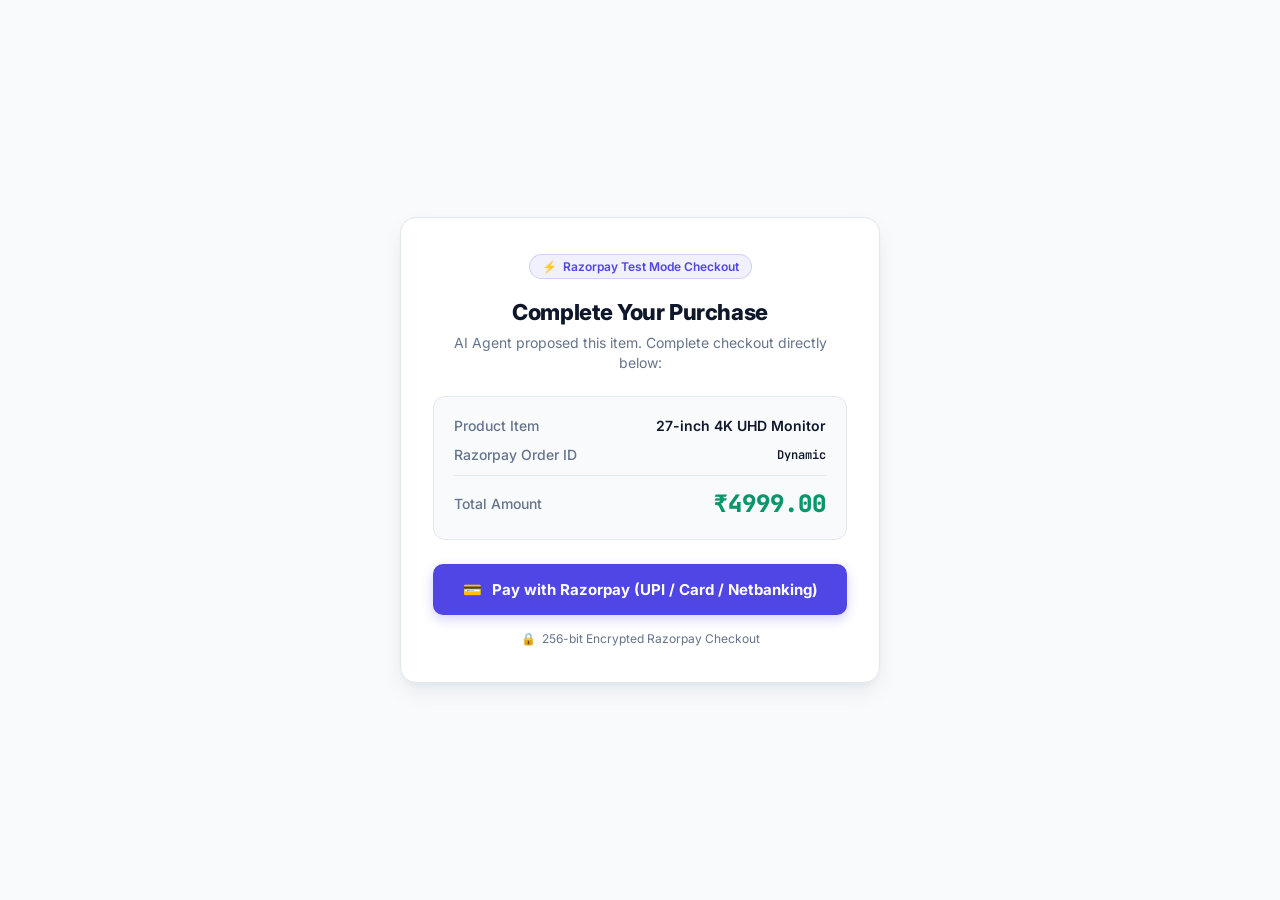
<file: static/checkout/index.html>
<!DOCTYPE html>
<html lang="en">
<head>
  <meta charset="UTF-8">
  <meta name="viewport" content="width=device-width, initial-scale=1.0">
  <title>Complete Payment — Agentic Commerce Gateway</title>
  <link rel="preconnect" href="https://fonts.googleapis.com">
  <link rel="preconnect" href="https://fonts.gstatic.com" crossorigin>
  <link href="https://fonts.googleapis.com/css2?family=Inter:wght@400;500;600;700;800&family=JetBrains+Mono:wght@400;500;600&display=swap" rel="stylesheet">
  <style>
    :root {
      --bg: #F8FAFC;
      --card-bg: #FFFFFF;
      --card-border: #E2E8F0;
      --text-main: #0F172A;
      --text-muted: #64748B;
      --primary: #4F46E5;
      --primary-hover: #4338CA;
      --secondary: #2563EB;
      --success: #059669;
      --success-glow: rgba(5, 150, 105, 0.12);
    }
    * { box-sizing: border-box; margin: 0; padding: 0; font-family: 'Inter', sans-serif; }
    body {
      background: var(--bg);
      color: var(--text-main);
      min-height: 100vh;
      display: flex;
      align-items: center;
      justify-content: center;
      padding: 20px;
    }
    .checkout-card {
      background: var(--card-bg);
      border: 1px solid var(--card-border);
      border-radius: 16px;
      max-width: 480px;
      width: 100%;
      padding: 36px 32px;
      box-shadow: 0 10px 25px -3px rgba(15, 23, 42, 0.08), 0 4px 6px -2px rgba(15, 23, 42, 0.04);
      text-align: center;
    }
    .badge-test {
      display: inline-flex;
      align-items: center;
      gap: 6px;
      background: rgba(79, 70, 229, 0.08);
      color: var(--primary);
      border: 1px solid rgba(79, 70, 229, 0.2);
      padding: 4px 12px;
      border-radius: 9999px;
      font-size: 12px;
      font-weight: 600;
      margin-bottom: 20px;
    }
    .title {
      font-size: 22px;
      font-weight: 800;
      letter-spacing: -0.02em;
      color: var(--text-main);
      margin-bottom: 8px;
    }
    .subtitle {
      font-size: 14px;
      color: var(--text-muted);
      margin-bottom: 24px;
      line-height: 1.4;
    }
    .order-summary {
      background: #F8FAFC;
      border: 1px solid var(--card-border);
      border-radius: 12px;
      padding: 20px;
      margin-bottom: 24px;
      text-align: left;
    }
    .summary-row {
      display: flex;
      justify-content: space-between;
      align-items: center;
      margin-bottom: 12px;
      font-size: 14px;
    }
    .summary-row:last-child {
      margin-bottom: 0;
      padding-top: 12px;
      border-top: 1px solid var(--card-border);
    }
    .summary-label { color: var(--text-muted); font-weight: 500; }
    .summary-value { font-weight: 600; color: var(--text-main); }
    .amount-value {
      font-size: 24px;
      font-weight: 800;
      color: var(--success);
      font-family: 'JetBrains Mono', monospace;
    }
    .mono { font-family: 'JetBrains Mono', monospace; }
    .text-xs { font-size: 12px; }
    .btn-pay {
      width: 100%;
      background: var(--primary);
      color: white;
      border: none;
      border-radius: 10px;
      padding: 16px;
      font-size: 15px;
      font-weight: 700;
      cursor: pointer;
      transition: all 0.2s ease;
      display: flex;
      align-items: center;
      justify-content: center;
      gap: 10px;
      box-shadow: 0 4px 12px rgba(79, 70, 229, 0.25);
    }
    .btn-pay:hover {
      background: var(--primary-hover);
      box-shadow: 0 6px 16px rgba(79, 70, 229, 0.35);
      transform: translateY(-1px);
    }
    .secure-note {
      display: flex;
      align-items: center;
      justify-content: center;
      gap: 6px;
      color: var(--text-muted);
      font-size: 12px;
      margin-top: 16px;
    }
    .status-success {
      display: none;
      animation: fadeIn 0.3s ease forwards;
    }
    .success-icon {
      width: 64px;
      height: 64px;
      background: var(--success-glow);
      color: var(--success);
      border-radius: 50%;
      display: flex;
      align-items: center;
      justify-content: center;
      font-size: 32px;
      margin: 0 auto 16px;
      border: 1px solid rgba(5, 150, 105, 0.25);
    }
    @keyframes fadeIn {
      from { opacity: 0; transform: scale(0.95); }
      to { opacity: 1; transform: scale(1); }
    }
  </style>
</head>
<body>
  <div class="checkout-card" id="checkout-container">
    <div id="payment-form-section">
      <div class="badge-test">
        <span>⚡</span> Razorpay Test Mode Checkout
      </div>
      
      <h1 class="title">Complete Your Purchase</h1>
      <p class="subtitle">AI Agent proposed this item. Complete checkout directly below:</p>

      <div class="order-summary">
        <div class="summary-row">
          <span class="summary-label">Product Item</span>
          <span class="summary-value" id="disp-product">Loading product...</span>
        </div>
        <div class="summary-row">
          <span class="summary-label">Razorpay Order ID</span>
          <span class="summary-value mono text-xs" id="disp-order-id">—</span>
        </div>
        <div class="summary-row">
          <span class="summary-label">Total Amount</span>
          <span class="amount-value" id="disp-amount">₹0.00</span>
        </div>
      </div>

      <button id="pay-button" class="btn-pay">
        <span>💳</span> Pay with Razorpay (UPI / Card / Netbanking)
      </button>

      <div class="secure-note">
        <span>🔒</span> 256-bit Encrypted Razorpay Checkout
      </div>
    </div>

    <div id="payment-success-section" class="status-success" style="display: none;">
      <div class="success-icon">✓</div>
      <h2 class="title" style="color: var(--success);">Payment Verified & Settled!</h2>
      <p class="subtitle">Your transaction signature was verified on server rails and captured in the hash-chained, tamper-evident audit ledger with exportable anchors.</p>
      
      <div class="order-summary">
        <div class="summary-row">
          <span class="summary-label">Payment ID</span>
          <span class="summary-value mono" id="res-payment-id">—</span>
        </div>
        <div class="summary-row">
          <span class="summary-label">Order ID</span>
          <span class="summary-value mono" id="res-order-id">—</span>
        </div>
        <div class="summary-row">
          <span class="summary-label">Status</span>
          <span class="summary-value" style="color: var(--success); font-weight: 700;">CAPTURED & PAID</span>
        </div>
      </div>
      <p class="text-xs" style="margin-top: 12px; color: var(--text-muted);">You can close this window now. The merchant dashboard and audit ledger have been updated.</p>
    </div>

    <div id="payment-failure-section" class="status-failure" style="display: none; text-align: center;">
      <div class="failure-icon" style="background: rgba(239, 68, 68, 0.1); color: #EF4444; width: 64px; height: 64px; border-radius: 50%; display: flex; align-items: center; justify-content: center; font-size: 32px; margin: 0 auto 16px; border: 2px solid rgba(239, 68, 68, 0.3);">⚠️</div>
      <h2 class="title" style="color: #EF4444;">Payment Verification Failed</h2>
      <p class="subtitle" id="fail-reason" style="color: #DC2626;">The cryptographic payment signature could not be verified by the gateway server. Payment was NOT settled.</p>
      
      <div class="order-summary" style="background: rgba(239, 68, 68, 0.05); border-color: rgba(239, 68, 68, 0.2);">
        <div class="summary-row">
          <span class="summary-label">Payment Attempt ID</span>
          <span class="summary-value mono" id="fail-payment-id">—</span>
        </div>
        <div class="summary-row">
          <span class="summary-label">Integrity Status</span>
          <span class="summary-value" style="color: #EF4444; font-weight: 700;">UNVERIFIED / TAMPERED</span>
        </div>
      </div>
      <button class="btn-pay" onclick="location.reload()" style="margin-top: 16px; background: #374151;">
        <span>↻</span> Try Payment Again
      </button>
      <p class="text-xs" style="margin-top: 12px; color: var(--text-muted);">Security guard: No inventory has been released or marked paid.</p>
    </div>
  </div>

  <script src="https://checkout.razorpay.com/v1/checkout.js"></script>
  <script>
    const urlParams = new URLSearchParams(window.location.search);
    const amount = parseFloat(urlParams.get("amount")) || 4999.0;
    const productName = urlParams.get("product") || "27-inch 4K UHD Monitor";
    const receipt = urlParams.get("receipt") || urlParams.get("tx") || "";
    const customer = urlParams.get("customer") || "CUST001";
    const checkoutToken = urlParams.get("token") || "";
    const queryOrderId = urlParams.get("order_id") || "";
    const autoOpen = urlParams.get("auto_open");
    let keyId = urlParams.get("key") || "rzp_test_51tPkUG58N7Lkg";

    document.getElementById("disp-product").textContent = productName;
    if (queryOrderId && queryOrderId.startsWith("order_") && !queryOrderId.startsWith("order_tx")) {
      document.getElementById("disp-order-id").textContent = queryOrderId;
    } else if (receipt) {
      document.getElementById("disp-order-id").textContent = `TX-${receipt.slice(-8).toUpperCase()}`;
    } else {
      document.getElementById("disp-order-id").textContent = "Dynamic";
    }
    document.getElementById("disp-amount").textContent = `₹${amount.toFixed(2)}`;

    const payBtn = document.getElementById("pay-button");

    function showSuccessScreen(paymentId, orderId) {
      document.getElementById("payment-form-section").style.display = "none";
      document.getElementById("payment-failure-section").style.display = "none";
      document.getElementById("payment-success-section").style.display = "block";
      document.getElementById("res-payment-id").textContent = paymentId || "pay_verified";
      document.getElementById("res-order-id").textContent = orderId || "order_direct";
    }

    function showFailureScreen(paymentId, reason) {
      document.getElementById("payment-form-section").style.display = "none";
      document.getElementById("payment-success-section").style.display = "none";
      document.getElementById("payment-failure-section").style.display = "block";
      document.getElementById("fail-payment-id").textContent = paymentId || "pay_unverified";
      if (reason) {
        document.getElementById("fail-reason").textContent = reason;
      }
    }

    payBtn.addEventListener("click", async () => {
      payBtn.disabled = true;
      const originalText = payBtn.innerHTML;
      payBtn.innerHTML = `<span>⏳</span> Authorizing with Razorpay Rails...`;

      let realOrderId = (queryOrderId && queryOrderId.startsWith("order_") && !queryOrderId.startsWith("order_tx") && queryOrderId.length >= 14) ? queryOrderId : null;

      try {
        // Create an official Razorpay Order on the backend with server authorization
        const res = await fetch("/payment/create-order", {
          method: "POST",
          headers: { "Content-Type": "application/json" },
          body: JSON.stringify({
            amount: amount,
            product_name: productName,
            receipt: receipt,
            customer_id: customer,
            checkout_token: checkoutToken,
          })
        });

        if (res.ok) {
          const data = await res.json();
          if (data.order_id) realOrderId = data.order_id;
          if (data.key_id) keyId = data.key_id;
        } else {
          // If we already had a valid order_id from query, proceed; otherwise alert
          if (!realOrderId) {
            const errData = await res.json().catch(() => ({}));
            alert(`Checkout Authorization Failed: ${errData.detail || "Unauthorized transaction receipt."}`);
            payBtn.disabled = false;
            payBtn.innerHTML = originalText;
            return;
          }
        }
      } catch (e) {
        console.warn("Error creating order with backend:", e);
        if (!realOrderId) {
          alert("Network error connecting to payment gateway server.");
          payBtn.disabled = false;
          payBtn.innerHTML = originalText;
          return;
        }
      } finally {
        payBtn.disabled = false;
        payBtn.innerHTML = originalText;
      }

      const options = {
        key: keyId,
        amount: Math.round(amount * 100),
        currency: "INR",
        name: "Agentic Commerce Gateway",
        description: `Purchase: ${productName}`,
        order_id: realOrderId ? realOrderId : undefined,
        prefill: {
          name: "Dinesh Kumar",
          email: "dinesh@example.com",
          contact: "+919876543210"
        },
        theme: { color: "#4F46E5" },
        handler: async function (response) {
          payBtn.disabled = true;
          payBtn.innerHTML = `<span>⏳</span> Verifying cryptographic payment signature...`;

          try {
            // Cryptographic HMAC-SHA256 signature verification on server
            const vRes = await fetch("/payment/verify", {
              method: "POST",
              headers: { "Content-Type": "application/json" },
              body: JSON.stringify({
                razorpay_order_id: response.razorpay_order_id || realOrderId,
                razorpay_payment_id: response.razorpay_payment_id,
                razorpay_signature: response.razorpay_signature,
                receipt: receipt,
              })
            });

            if (!vRes.ok) {
              const err = await vRes.json().catch(() => ({}));
              showFailureScreen(
                response.razorpay_payment_id,
                err.detail || "Server rejected HMAC-SHA256 payment signature. Transaction was NOT captured."
              );
              return;
            }

            const vData = await vRes.json();
            if (vData.verified === true) {
              showSuccessScreen(response.razorpay_payment_id, response.razorpay_order_id || realOrderId);
            } else {
              showFailureScreen(
                response.razorpay_payment_id,
                "Backend signature verification returned false. Payment unverified."
              );
            }
          } catch (e) {
            console.error("Signature verification error:", e);
            showFailureScreen(
              response.razorpay_payment_id,
              "Network or server failure during cryptographic payment verification. Payment status unconfirmed."
            );
          }
        },
        modal: {
          ondismiss: function() {
            console.log("Checkout modal dismissed by user");
            payBtn.disabled = false;
            payBtn.innerHTML = `<span>💳</span> Pay with Razorpay (UPI / Card / Netbanking)`;
          }
        }
      };

      const rzp = new Razorpay(options);
      rzp.open();
    });

    // Auto-open checkout modal if auto_open param is present
    if (autoOpen === "1" || autoOpen === "true") {
      setTimeout(() => {
        payBtn.click();
      }, 500);
    }
  </script>
</body>
</html>
</file>
